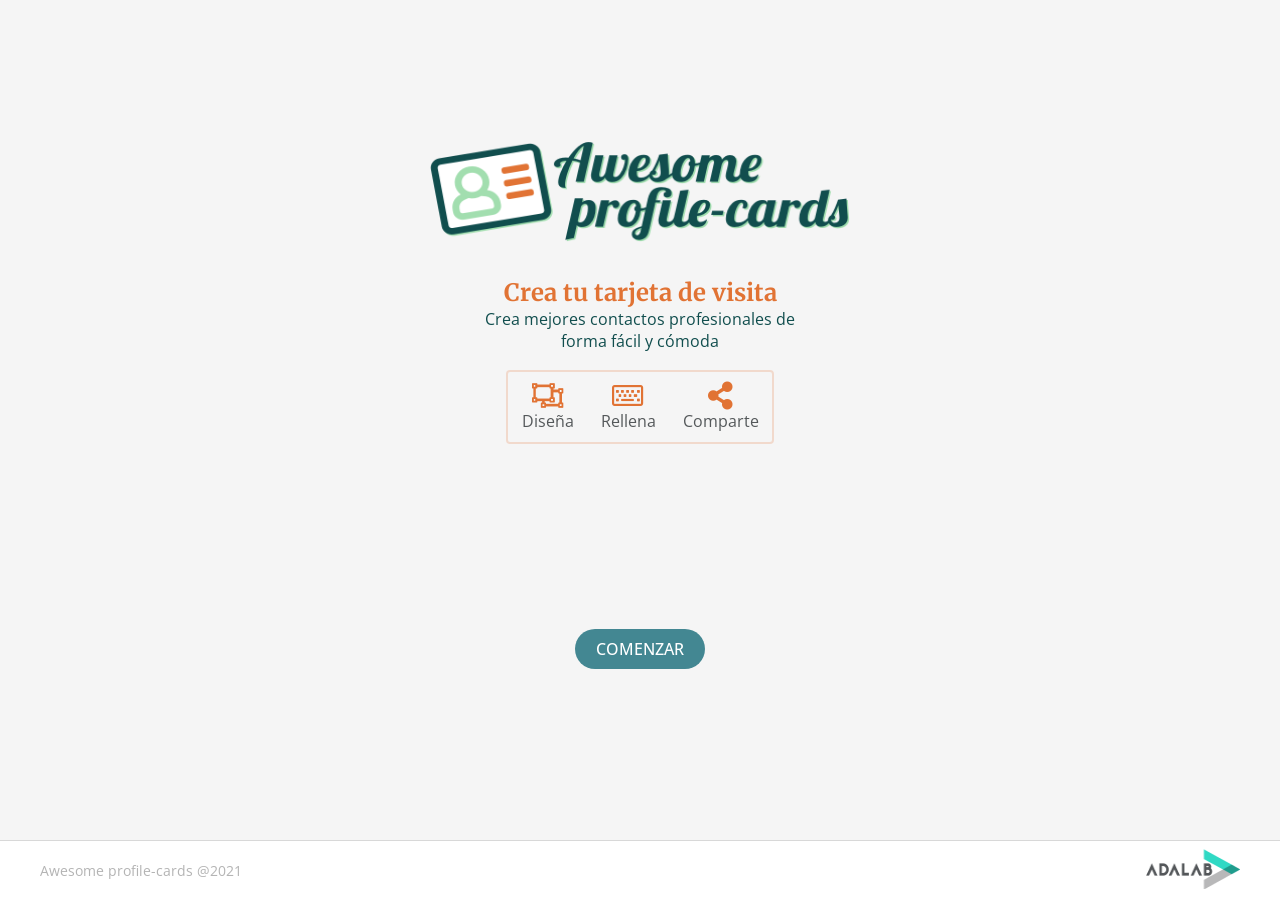
<file: version0/docs/index.html>
<!DOCTYPE html>
<html lang="es">
  <head>
    <meta charset="UTF-8" />
    <meta name="viewport" content="width=device-width, initial-scale=1" />
    <title>Awesome Profile Cards</title>
    <link
      rel="stylesheet"
      href="https://use.fontawesome.com/releases/v5.8.1/css/all.css"
      integrity="sha384-50oBUHEmvpQ+1lW4y57PTFmhCaXp0ML5d60M1M7uH2+nqUivzIebhndOJK28anvf"
      crossorigin="anonymous"
    />
    <link rel="preconnect" href="https://fonts.googleapis.com" />
    <link rel="preconnect" href="https://fonts.gstatic.com" crossorigin />
    <link
      href="https://fonts.googleapis.com/css2?family=Merriweather:wght@900&family=Montserrat:wght@400;700&family=Open+Sans:wght@400;600&display=swap"
      rel="stylesheet"
    />

    <link rel="stylesheet" href="./assets/css/main.css" />
    <link rel="icon" href="./assets/images/favicon.png" />
  </head>

  <body class="body-landing">
    <main class="landingMain">
      <div class="centeredLanding">
        <img
          class="landingMain__logo"
          src="./assets/images/tarjetas-molonas.png"
          alt="logo de la página tarjetas molonas"
        />

        <section class="containerText">
          <h2 class="containerText__title">Crea tu tarjeta de visita</h2>
          <p class="containerText__text">
            Crea mejores contactos profesionales de forma fácil y cómoda
          </p>
        </section>

        <section class="containerLinks">
          <article class="containerLinks__item1">
            <i class="far fa-object-ungroup containerLinks__icon"></i>
            <p class="containerLinks__text">Diseña</p>
          </article>
          <article class="containerLinks__item2">
            <i class="far fa-keyboard containerLinks__icon"></i>
            <p class="containerLinks__text">Rellena</p>
          </article>
          <article class="containerLinks__item3">
            <i class="fas fa-share-alt containerLinks__icon"></i>
            <p class="containerLinks__text">Comparte</p>
          </article>
        </section>
      </div>

      <a class="button__landing" href="./app.html">Comenzar</a>
    </main>

    <footer class="footer landingFooter">
        <p class="footer__text">Awesome profile-cards @2021</p>
        <a class="footer__link"  title="logo de adalab" target="_blank"><img class="footer__link-image"src="./assets/images/logo-adalab.png" alt="logo adalab"></a>
    </footer> 

    <!-- href="https://adalab.es/" 
    Añadir luego el enlace   -->
    <script src="./assets/js/main.js"></script>
  </body>
</html>
</file>
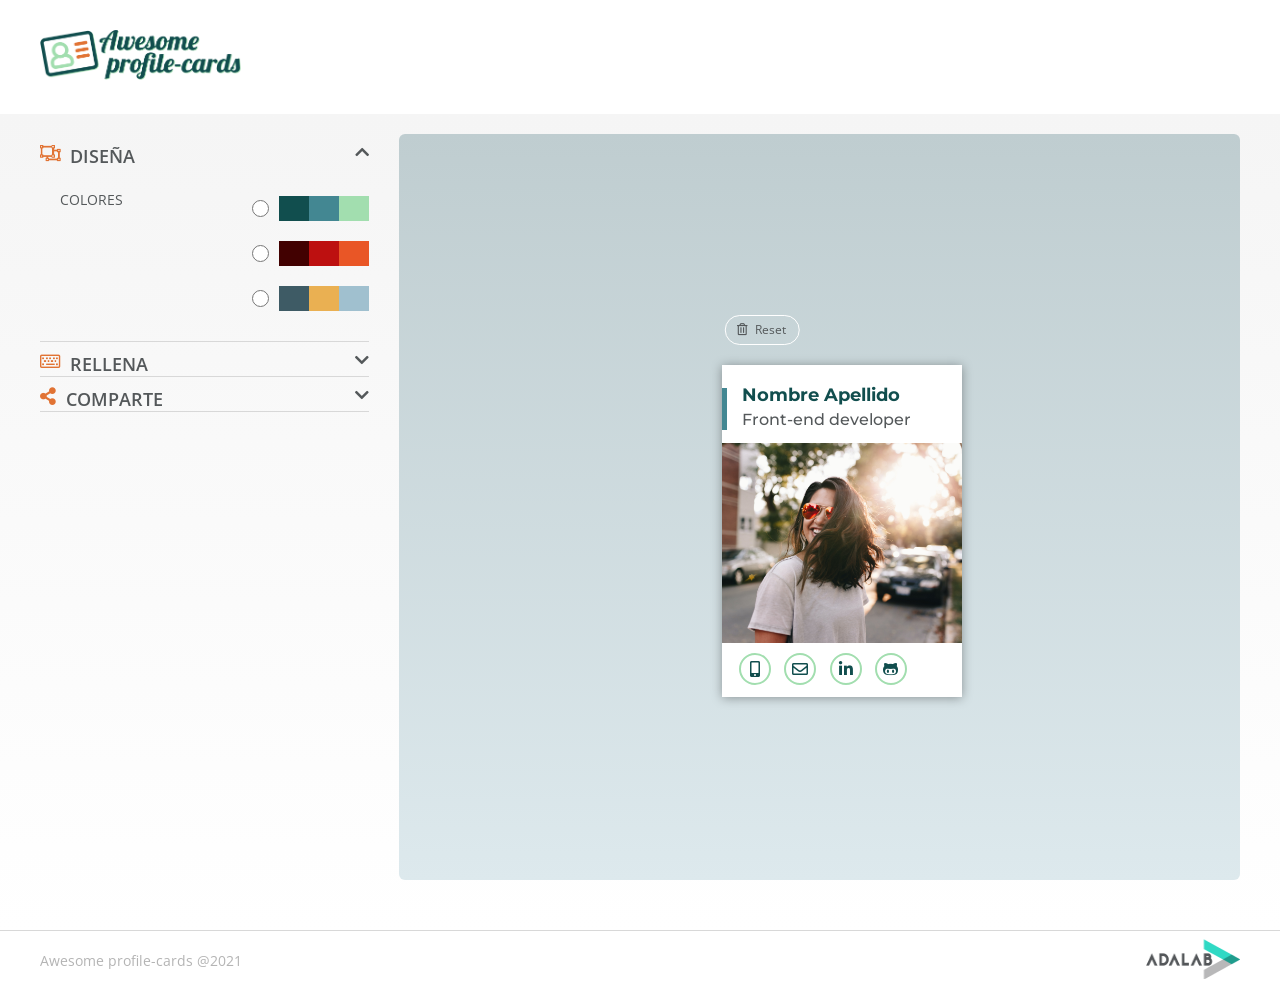
<file: version0/docs/app.html>
<!DOCTYPE html>
<html lang="es">
  <head>
    <meta charset="UTF-8" />
    <meta name="viewport" content="width=device-width, initial-scale=1" />
    <title>Awesome Profile Cards</title>
    <link
      rel="stylesheet"
      href="https://use.fontawesome.com/releases/v5.8.1/css/all.css"
      integrity="sha384-50oBUHEmvpQ+1lW4y57PTFmhCaXp0ML5d60M1M7uH2+nqUivzIebhndOJK28anvf"
      crossorigin="anonymous"
    />
    <link rel="preconnect" href="https://fonts.googleapis.com" />
    <link rel="preconnect" href="https://fonts.gstatic.com" crossorigin />
    <link
      href="https://fonts.googleapis.com/css2?family=Merriweather:wght@900&family=Montserrat:wght@400;700&family=Open+Sans:wght@400;600&display=swap"
      rel="stylesheet"
    />

    <link rel="stylesheet" href="./assets/css/main.css" />
    <link rel="icon" href="./assets/images/favicon.png" />
  </head>

  <body class="body">
    <header class="header">
      <a
        href="./index.html"
        title="Ir a la página de inicio"
        alt="Ir a la página de inicio"
      >
        <img
          class="header__logo"
          src="./assets/images/tarjetas-molonas.png"
          alt="Logo de Awesome Profile Cards"
          title="Logo de Awesome Profile Cards"
        />
      </a>
    </header>

    <main class="main">
      <section class="preview">
        <button class="preview__btn js-resetBtn" type="reset">
        	<i class="far fa-trash-alt"></i>
        	Reset
        </button>

        <article class="preview__article palette-1">
        	<div class="preview__article--container">
        		<div class="preview__article--rectangle js-rectangle"></div>
        		<h2 class="preview__article--name js-preview__name">Nombre Apellido</h2>
        		<h3 class="preview__article--job js-preview__job">Front-end developer</h3>
        	</div>
        	<div class="preview__article--img js__profile-image"></div>
        	<div class="container">
        		<a class="js-preview__phone" href="tel:" alt="Ir a móvil" target="_blank">
        			<div class="container-icon">
        				<i class="fas fa-mobile-alt contact-icon"></i>
        			</div>
        		</a>
        		<a
        			class="js-preview__mail"
        			href="#"
        			alt="Ir a correo electronico"
        			target="_blank"
        		>
        			<div class="container-icon">
        				<i class="far fa-envelope contact-icon"></i>
        			</div>
        		</a>
        		<a
        			class="js-preview__linkedin"
        			href="#"
        			alt="Ir a la página de Linkedin"
        			target="_blank"
        		>
        			<div class="container-icon">
        				<i class="fab fa-linkedin-in contact-icon"></i>
        			</div>
        		</a>
        		<a
        			class="js-preview__github"
        			href="#"
        			alt="Ir a la página de GitHub"
        			target="_blank"
        		>
        			<div class="container-icon">
        				<i class="fab fa-github-alt contact-icon"></i>
        			</div>
        		</a>
        	</div>
        </article>

      </section>
      <form class="dashboard js-reset">
        <fieldset class="fieldset rotateArrow">
          <legend class="legend js_legendDesign" style="cursor: pointer" title="Pulsa para desplegar">
            <div class="legend__iconTitle">
              <div><i class="far fa-object-ungroup item--icon"></i></div>
              <h2 class="legend__iconTitle--mainTitle">Diseña</h2>
            </div>
            <div><i class="fas fa-chevron-down" style="color: #54585a"></i></div>
          </legend>

          <div class="design js_collapsible">
            <label class="design__label">Colores</label>
            <ul>
              <li class="color_blue">
                <input
                  class="radio js-radio js-palette-1 input"
                  type="radio"
                  value="1"
                  id="color_blue"
                  name="palette"
                />
                <div class="color_blue--dark"></div>
                <div class="color_blue--medium"></div>
                <div class="color_blue--light"></div>
              </li>
              <li class="color_red">
                <input
                  class="radio js-radio js-palette-2 input"
                  type="radio"
                  value="2"
                  id="color_red"
                  name="palette"
                />
                <div class="color_red--dark"></div>
                <div class="color_red--medium"></div>
                <div class="color_red--light"></div>
              </li>
              <li class="color_grey">
                <input
                  class="radio js-radio js-palette-3 input"
                  type="radio"
                  value="3"
                  id="color_grey"
                  name="palette"
                />
                <div class="color_grey--dark"></div>
                <div class="color_grey--medium"></div>
                <div class="color_grey--light"></div>
              </li>
            </ul>
          </div>
        </fieldset>


        <fieldset class="fieldset collapse">
          <legend class="legend js_legendFill" style="cursor: pointer" title="Pulsa para desplegar">
            <div class="legend__iconTitle">
              <div><i class="far fa-keyboard item--icon"></i></div>
              <h2 class="legend__iconTitle--mainTitle">Rellena</h2>
            </div>
            <div><i class="fas fa-chevron-down" style="color: #54585a"></i></div>
          </legend>

          <div class="form js_collapsible">
            <label class="form__label" for="name">Nombre completo</label>
            <input
              class="input form__label--input js-form__input--name"
              placeholder="Ej:Mari Puri López"
              type="text"
              id="name"
              name="name"
              required
            />
            <label class="form__label" for="job">Puesto</label>
            <input
              class="input form__label--input js-form__input--job"
              placeholder="Ej:Master and Commander"
              type="text"
              id="job"
              name="job"
              required
            />
            <p class="form__label">Imagen de perfil</p>
            <div class="form__label--wrapper">
              <label for="photo" class="button">Añadir imagen</label>
              <div class="imgPreview js__profile-preview"></div>
            </div>
            <input
              type="file"
              class="hidden js__profile-upload-btn input"
              name="photo"
              id="photo"
            />

            <label class="form__label" for="emailAdress">Email</label>
            <input
              class="input form__label--input js-form__input--mail"
              placeholder="Ej:maripuri@lamaster.com"
              type="email"
              id="email"
              name="email"
              required
            />
            <label class="form__label" for="phone">Teléfono</label>
            <input
              class="input form__label--input js-form__input--phone"
              placeholder="Ej:+34 611661234"
              type="text"
              id="phone"
              name="phone"
              required
            />
            <label class="form__label" for="linkedIn">LinkedIn</label>
            <input
              class="input form__label--input js-form__input--linkedin"
              placeholder="Ej:linkedin.com/es/lamari.master"
              type="text"
              id="linkedin"
              name="linkedin"
            />
            <label class="form__label" for="gitHub">Github</label>
            <input
              class="input form__label--input js-form__input--github"
              placeholder="Ej:@lamari"
              type="text"
              id="github"
              name="github"
            />
          </div>
        </fieldset>


        <fieldset class="share fieldset collapse">
          <legend class="legend js_legendShare" style="cursor: pointer" title="Pulsa para desplegar">
            <div class="legend__iconTitle">
              <div><i class="fas fa-share-alt item--icon"></i></div>
              <h2 class="legend__iconTitle--mainTitle">Comparte</h2>
            </div>
            <div><i class="fas fa-chevron-down" style="color: #54585a"></i></div>
          </legend>
          <div class="share__container js_collapsible">

          <button class="share__create_btn--off js_shareBtn">
            <i class="far fa-address-card"></i>
            Crear tarjeta
          </button>



          <section class="share__result collapseShare">
            <p class="share__result--title">La tarjeta ha sido creada:</p>
            <a href="" class="share__result--link js_share_link" target="_blank"
              ></a
            >
            <!--Este texto habrá que eliminarlo, es el link generado. Lo pongo para comprobar los estilos-->
            </a>
            <a href="https://twitter.com/intent/tweet?text=" class="share__result--btn js-twitter" target="_blank ">
              <i class="fab fa-twitter"></i>
              <p>Compartir en twitter</p>
            </a>
           
           
          </section>
        </div>
        </fieldset>

      </form>
    </main>

    <footer class="footer ">
        <p class="footer__text">Awesome profile-cards @2021</p>
        <a class="footer__link"  title="logo de adalab" target="_blank"><img class="footer__link-image"src="./assets/images/logo-adalab.png" alt="logo adalab"></a>
    </footer> 

    <!-- href="https://adalab.es/" 
    Añadir luego el enlace   -->
    <script src="./assets/js/main.js"></script>
  </body>
</html>
</file>
<file: version0/docs/assets/css/main.css>
*{margin:0;padding:0;list-style:none;text-decoration:none;border:none;outline:none;box-sizing:border-box;color:inherit}.header{background-color:white;width:100%}.header__logo{width:201px;height:50px;margin-left:40px;margin-top:30px;margin-bottom:30px}.centeredLanding{display:flex;flex-direction:column;justify-content:center;text-align:center}.landingMain{display:flex;flex-direction:column;justify-content:center;text-align:center;background-color:#f5f5f5;min-height:calc(100vh - 127px)}@media (min-width: 768px){.landingMain{min-height:calc(100vh - 60px)}}.landingMain__logo{width:250px;height:63px;margin-bottom:35px;margin-left:auto;margin-right:auto}@media (min-width: 768px){.landingMain__logo{width:420px;height:100px;margin-bottom:35px}}.containerText{margin:0px auto}.containerText__title{font-family:"Merriweather", serif;font-size:19px;color:#e17334}@media (min-width: 768px){.containerText__title{font-size:24px}}.containerText__text{font-family:"Open Sans", sans-serif;font-size:13px;color:#114e4e;width:265px}@media (min-width: 768px){.containerText__text{font-size:16px;width:330px}}.containerLinks{border:2px solid rgba(225,115,52,0.21);border-radius:4px;display:flex;flex-direction:row;justify-content:space-around;align-items:center;width:268px;height:74px;margin:18px auto 40px}.containerLinks__text{font-size:13px;font-family:"Open Sans", sans-serif;text-align:center;color:#54585a}@media (min-width: 768px){.containerLinks__text{font-size:16px}}.containerLinks__icon{color:#e17334}@media (min-width: 768px){.containerLinks__icon{font-size:28px}}@media (min-width: 768px){.containerLinks{margin:18px auto 185px}}.button__landing{width:130px;height:40px;border-radius:20px;background-color:#438792;color:white;font-family:"Open Sans", sans-serif;font-size:16px;font-weight:500;text-transform:uppercase;padding-top:9px;margin:0px auto 30px}.footer{border-top:1px solid #d8d8d8;background-color:white;height:110px;width:100%;display:flex;flex-direction:column;justify-content:center;text-align:center}@media (min-width: 768px){.footer{height:60px}}.footer__text{font-size:14px;font-family:"Open Sans", sans-serif;line-height:20px;color:#114e4e;color:#6b6b6b;opacity:0.5;margin-top:auto;margin-bottom:auto}@media (min-width: 768px){.footer__text{margin-top:auto;margin-bottom:auto}}.footer__link-image{width:103px;height:40px;margin-top:auto;margin-bottom:auto}@media (min-width: 768px){.footer{display:flex;flex-direction:row;justify-content:space-between;align-items:center;padding:10px 40px 10px 40px;height:60px}}.landingFooter{margin-top:0px}.main{background:linear-gradient(#f5f5f5, #fff);padding-bottom:30px}@media (min-width: 768px){.main{display:flex;flex-direction:row-reverse;padding:auto}}.dashboard{margin-top:30px}@media (min-width: 768px){.dashboard{width:399px}}.fieldset{border-bottom:1px solid #d8d8d8;margin:0 20px 10px}@media (min-width: 768px){.fieldset{width:329px;margin-left:40px;margin-right:30px}}.fieldset .item--icon{font-size:18px;color:#e17334}.collapse .js_collapsible{display:none}.preview{background:linear-gradient(#bfcdd0, #dde9ed);width:100%;padding-top:38px;padding-bottom:40px;padding-left:45px}@media (min-width: 768px){.preview{display:flex;flex-direction:column;justify-content:center;align-items:center;margin:20px 40px 20px 0;border-radius:6px;min-height:calc(100vh - 154px)}}.preview__btn{display:block;width:75px;height:30px;border:solid 1px #fff;border-radius:15px;color:#54585a;font-family:"Open Sans",sans-serif;font-size:12px;line-height:20px;display:flex;align-items:center;justify-content:space-between;padding:0 12px;background:transparent}@media (min-width: 768px){.preview__btn{transform:translateX(-107%)}}.preview__article{margin-top:20px;padding-bottom:12px;width:240px;background-color:#fff;box-shadow:0 1px 10px 0 rgba(0,0,0,0.35)}.preview__article--container{display:grid;grid-template-columns:20px 1fr;grid-template-rows:0.5fr 0.5fr}.preview__article--rectangle{margin-top:23px;grid-column:1/2;grid-row:1/3;width:5px;height:42px}.preview__article--name{grid-column:2/3;grid-row:1/2;font-family:"Montserrat",sans-serif;font-size:18px;line-height:20px;padding:20px 14px 5px 0}.preview__article--job{grid-column:2/3;grid-row:2/3;font-family:"Montserrat",sans-serif;font-size:16px;line-height:20px;font-weight:500;color:#54585a;padding:0 14px 5px 0}.preview__article--img{background-image:url("../images/img_card.jpg");height:200px;width:100%;background-size:cover;background-position:center center}.fa-regular{height:100px;width:100px}.container{display:flex;flex-direction:row;margin-left:17px;margin-top:10px;width:168px;justify-content:space-between}.container-icon{display:flex;justify-content:center;align-items:center;height:32px;width:32px;border-radius:50%}.share{display:flex;flex-direction:column;align-items:center;margin-bottom:20px}.share__container{display:flex;flex-direction:column;align-items:center}.share__result{display:flex;flex-direction:column;align-items:center;width:100%;border-top:solid 1px #d8d8d8}.share__result--title{font-family:"Open Sans",sans-serif;font-size:18px;font-weight:600;color:#54585a;margin:20px 0 5px}.share__result--link{font-family:"Open Sans",sans-serif;font-size:12px;color:#e17334;font-weight:600;text-align:center}.share__result--btn{box-shadow:0 0 4px 0 rgba(0,0,0,0.32);display:flex;align-items:center;justify-content:center;background-color:#00a0f5;border-radius:3px;width:181px;height:30px;color:#fff;font-family:"Open Sans",sans-serif;font-size:14px;margin:10px 0 30px}.fa-address-card{color:#fff;margin-right:9px}.fa-twitter{margin-right:10px}.collapseShare{display:none}.share__create_btn--off{box-shadow:0 1px 6px 0 rgba(0,0,0,0.32);width:199px;height:50px;background-color:#e17334;border-radius:12px;font-family:"Open Sans",sans-serif;font-size:18px;text-transform:uppercase;color:#fff;margin:30px 0}.greyBtn{background-color:#d5d5d5}.form{margin-top:25px}.form__label{display:block;font-size:14px;font-family:"Open Sans", sans-serif;line-height:20px;color:#114e4e;margin-bottom:7px}.form__label--input{border:1px solid #a2deaf;padding:3px 0px 7px 10px;height:30px;width:281px;margin-bottom:20px}.form__label--input:last-child{margin-bottom:20px}.form__label--input::-moz-placeholder{font-size:14px;font-family:"Open Sans", sans-serif;color:#c5c5c5}.form__label--input::placeholder{font-size:14px;font-family:"Open Sans", sans-serif;color:#c5c5c5}@media (min-width: 768px){.form__label--input{width:329px}}.form__label--wrapper{display:flex;justify-content:flex-start;margin-bottom:20px}.form__label--wrapper .button{height:30px;width:140px;background-color:#e17334;font-size:14px;font-family:"Open Sans", sans-serif;line-height:20px;color:#114e4e;color:#ffffff;text-align:center;padding:3px 22px 7px;border-radius:3px;box-shadow:0 0 4px 0 rgba(0,0,0,0.32)}.form__label--wrapper .imgPreview{background-size:cover;background-position:center center;width:30px;height:30px;margin-left:20px;border:solid 1px #a2deaf}.hidden{display:none}#photo{background-image:url()}.legend{display:flex;justify-content:space-between;width:100%;height:24px}@media (min-width: 768px){.legend{width:329px}}.legend__iconTitle{display:flex;justify-content:flex-start}.legend__iconTitle--mainTitle{margin-left:10px;font-family:"Open Sans",sans-serif;font-weight:600;font-size:18px;text-transform:uppercase;color:#54585a}.rotateArrow .fa-chevron-down{transform:rotate(180deg)}.main{background:linear-gradient(#f5f5f5, #fff);padding-bottom:30px}@media (min-width: 768px){.main{display:flex;flex-direction:row-reverse;padding:auto}}.dashboard{margin-top:30px}@media (min-width: 768px){.dashboard{width:399px}}.fieldset{border-bottom:1px solid #d8d8d8;margin:0 20px 10px}@media (min-width: 768px){.fieldset{width:329px;margin-left:40px;margin-right:30px}}.fieldset .item--icon{font-size:18px;color:#e17334}.collapse .js_collapsible{display:none}.design{display:flex;justify-content:space-between;align-items:flex-start;margin:22px 0 10px}.design__label{font-family:"Open Sans",sans-serif;font-size:14px;text-transform:uppercase;color:#54585a;margin-left:20px;height:19px}.design .color_blue{display:flex;justify-content:center;align-items:center;margin-bottom:20px;margin-top:6px}.design .color_blue--dark{background-color:#114e4e;height:25px;width:30px;margin-left:10px}.design .color_blue--medium{background-color:#438792;height:25px;width:30px}.design .color_blue--light{background-color:#a2deaf;height:25px;width:30px}.design .color_red{display:flex;justify-content:center;align-items:center;margin-bottom:20px}.design .color_red--dark{background-color:#420101;height:25px;width:30px;margin-left:10px}.design .color_red--medium{background-color:#bd1010;height:25px;width:30px}.design .color_red--light{background-color:#e95626;height:25px;width:30px}.design .color_grey{display:flex;justify-content:center;align-items:center;margin-bottom:20px}.design .color_grey--dark{background-color:#3e5b65;height:25px;width:30px;margin-left:10px}.design .color_grey--medium{background-color:#eab052;height:25px;width:30px}.design .color_grey--light{background-color:#a0c0cf;height:25px;width:30px}.radio{height:17px;width:17px}.palette-1 .preview__article--rectangle{background-color:#438792}.palette-1 .preview__article--name{color:#114e4e}.palette-1 .container-icon{border:2px solid #a2deaf;color:#114e4e}.palette-2 .preview__article--rectangle{background-color:#bd1010}.palette-2 .preview__article--name{color:#420101}.palette-2 .container-icon{border:2px solid #e95626;color:#420101}.palette-3 .preview__article--rectangle{background-color:#eab052}.palette-3 .preview__article--name{color:#3e5b65}.palette-3 .container-icon{border:2px solid #a0c0cf;color:#3e5b65}
</file>
